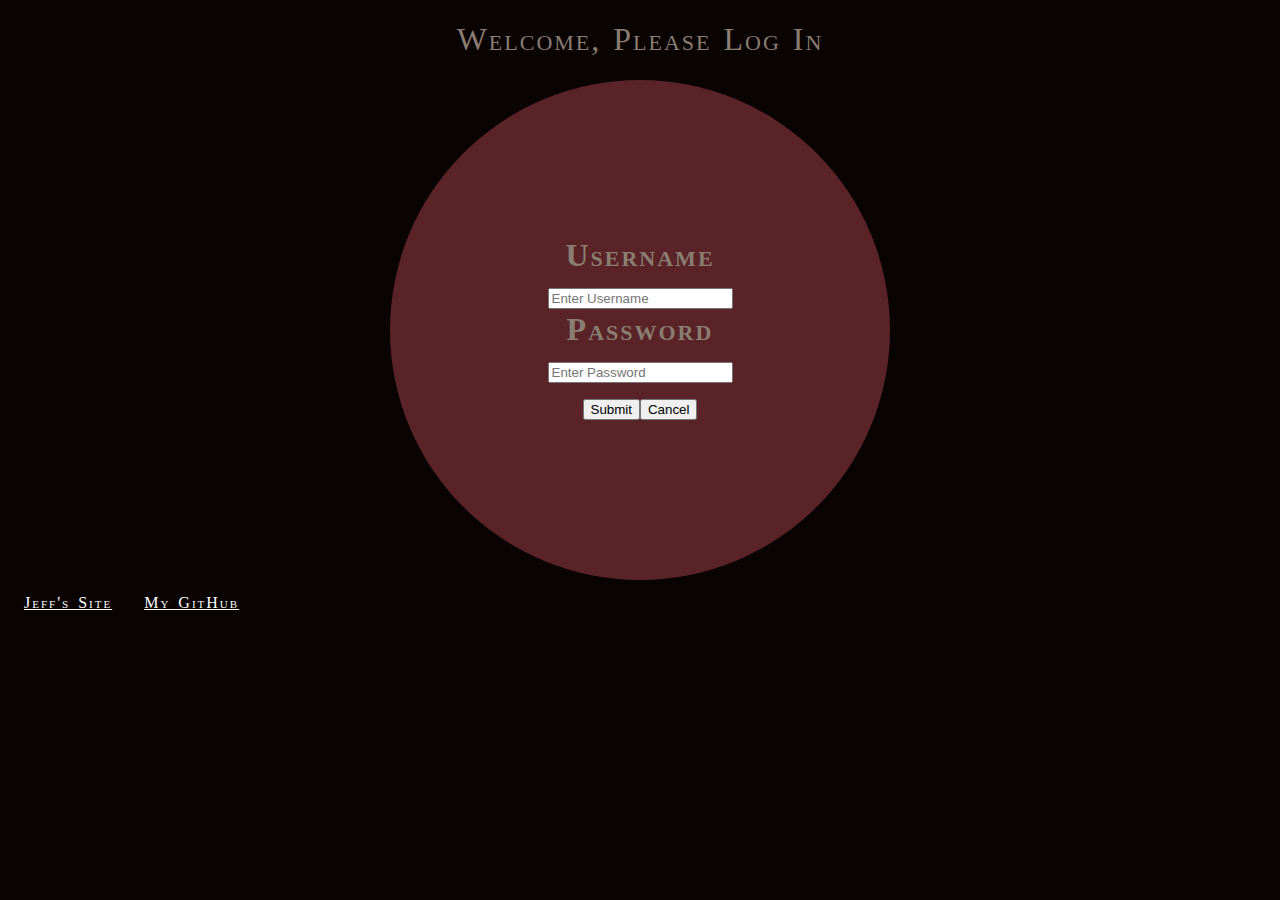
<file: index.html>
<!DOCTYPE html>
<html>
    <head>
        <title>Login Page</title>
        </head>
        <h1>Welcome, Please Log In</h1>
        <h1 style = text-align:center;>
        <div style = "display:flex;justify-content:center;align-items:center;background-color:#5A2328;color:#8A7E72;width:500px;height:500px;position:relative;border-radius:50%;margin-left: auto;margin-right: auto;">
          <div class = "container">
            <label for = "uname"><b>Username</b></label>
            <br>
            <input type = "text" placeholder = "Enter Username" id = "uname" required>
        <br>
            <label for = "psw"><b>Password</b></label>
            <br>
            <input type = "password" placeholder = "Enter Password" id = "psw" required>
        <br>
        <button type = "button" onclick = "myFunction()" >Submit
              <script>
                function myFunction() {
                  if (document.getElementById("uname").value == "AlexBessin")
                    if (document.getElementById("psw").value == "password")
                    window.location.href="loading.html";
                  else {
                    window.alert("Incorrect User/Password");
                  }
                }
              </script>
            <button type = "button" class = "cancelbtn">Cancel</button>
          </div>
        </div>
        <div class = "navbar">
          <a href="https://ict.gctaa.net/">Jeff's Site</a>
          <a href="https://github.com/PotatoAQT">My GitHub</a>
              <i class="fa fa-caret-down"></i>
            </div>
          <style>
            html{
              background-color: #090302;
            }
            h1 {
              text-align: center;
              color: #8A7E72;
            letter-spacing: 2px;
            word-spacing: 2px;
            font-weight: 400;
            text-decoration: none solid rgb(68, 68, 68);
            font-style: normal;
            font-variant: small-caps;
            text-transform: none;
}
            ul {
              list-style-type: none;
            }
            .navnbar {
              overflow: hidden;
              background-color: #AA4465;
              font-family: italic 1.2rem "Fira Sans", serif;
            }
            .navbar a{
              float: left;
              font-size: 16px;
              color: white;
              text-align: center;
              padding: 14px 16px;
            }
            .navbar a:hover, .dropdown:hover .dropbtn {
              background-color: #FFA69E;
            }

            </style>
           
            <form action="action_page.php" method="post">

              </form>
        </body>
    </head>
</a>

</html>
</file>
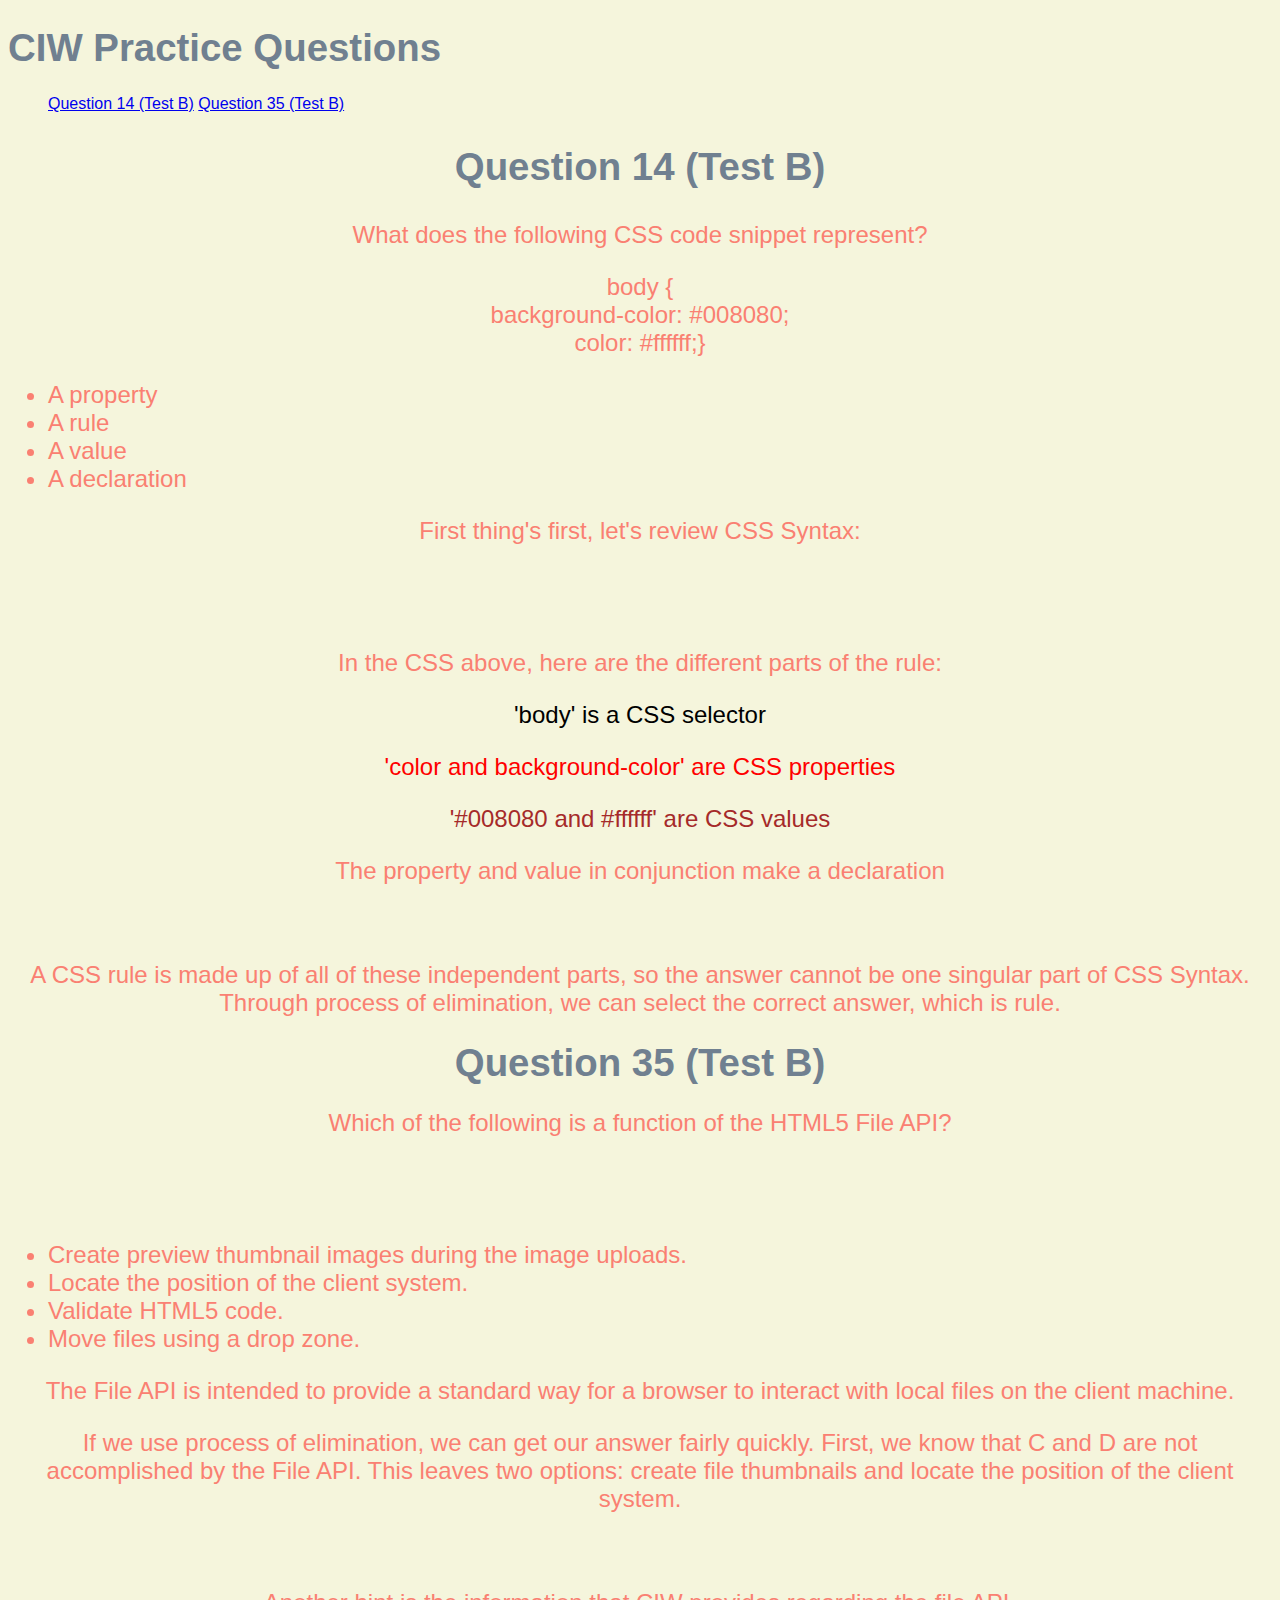
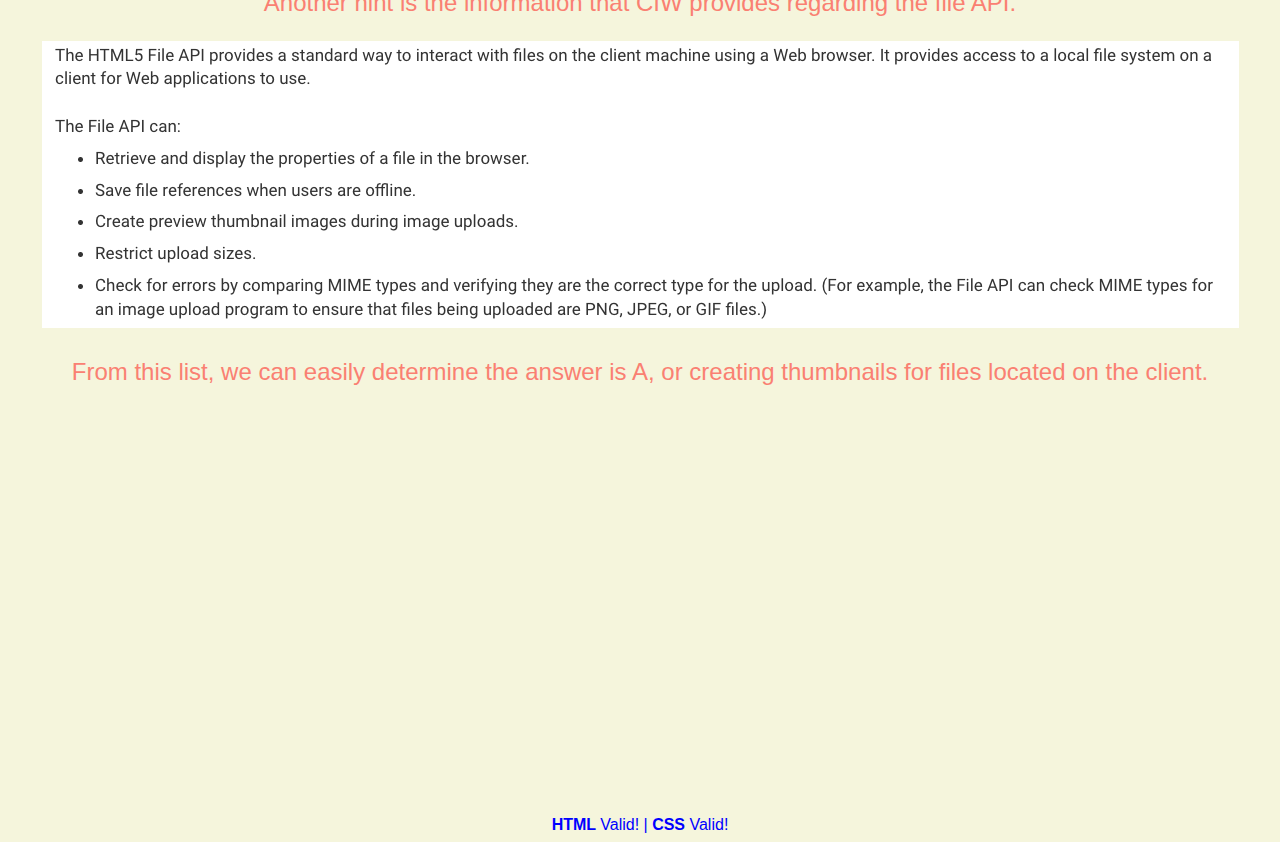
<file: ciwpractice.html>
<!DOCTYPE html>
<html lang="en">
<head>
<meta charset="utf-8">
<title>CIW Practice Questions</title>
<link rel="stylesheet" href="ciw.css">

<script>
  function init() {
  var loc = window.location.href;
  var HTMLvalidLinkStr = 'http://validator.w3.org/check?uri=' + loc;
  var CSSvalidLinkStr = 'http://jigsaw.w3.org/css-validator/validator?uri=' +
                        loc + '?profile=css3';
  document.getElementById("vLink1").setAttribute("href", HTMLvalidLinkStr);
  document.getElementById("vLink2").setAttribute("href", CSSvalidLinkStr);
}

function myFunction() {
    var a = 1;
    var b = 2;
    var c = "the answer is " + a + b;
    document.getElementById("text").innerHTML = "If a is 1 and b is 2 and c is a plus b then that means " + c;
}
</script>
</head>
<body onload="myFunction();init();">

<header>
<h1>CIW Practice Questions</h1>
<ul id="order">
  <!-- <li><a href="#q29">Question 29 (Test A)</a></li> -->
  <li style="display: inline;"><a href="#q3">Question 14 (Test B)</a></li>
  <li style="display: inline;"><a href="#q35">Question 35 (Test B)</a></li>
</ul>
</header>
<a></a>
<main>
<!-- <section>
<h2 id="#q29">Variable Casting</h2>
    <p id="text">
    </p>
    <p style="color:rgb(84, 129, 226);font-size:20px;">
  (This is because they are different variables that are just 
  smooshed together, they aren't treated like a math equation.)
    </p>
    <img src="q29.png" alt="OG Question" style="position:absolute;left:300px;top:400px;width:450px;height:450px;">
    <p style="position:absolute;left:375px;top:350px;color:rgb(221, 84, 226);font-size:19px;">
  This is the original question 29
    </p>
    <img src="q29edit.png" alt="OG Question" style="position:absolute;right:200px;top:400px;width:600px;height:450px;">
    <p style="position:absolute;right:325px;top:350px;color:  rgb(221, 84, 226);font-size:19px;">
  This is my edited version of question 29
    </p>
</section> -->

<section>
<h2 id="q3">Question 14 (Test B)</h2>
<p>What does the following CSS code snippet represent?</p>
<p>
  body {
    <br>
    background-color: #008080;
    <br>
    color: #ffffff;}
</p>
</p>
<ul>
  <li style="text-align: left;">A property</li>
  <li style="text-align: left;">A rule</li>
  <li style="text-align: left;">A value</li>
  <li style="text-align: left;">A declaration</li>
</ul>
<p>First thing's first, let's review CSS Syntax:</p>
<br>
<br>
<p>In the CSS above, here are the different parts of the rule:</p>
<p id="selector">'body' is a CSS selector</p>
<p id="property">'color and background-color' are CSS properties</p>
<p id="value">'#008080 and #ffffff' are CSS values</p>
<p>The property and value in conjunction make a declaration</p>

<br>

<p>A CSS rule is made up of all of these independent parts, so the answer cannot be one singular part of CSS Syntax.
  Through process of elimination, we can select the correct answer, which is rule.
</p>
</section>
<section>
<h2 id="q35">Question 35 (Test B)</h2>
<p>Which of the following is a function of the HTML5 File API?</p>
<br>
<br>
<ul>
  <li style="text-align: left;">Create preview thumbnail images during the image uploads.</li>
  <li style="text-align: left;">Locate the position of the client system.</li>
  <li style="text-align: left;">Validate HTML5 code.</li>
  <li style="text-align: left;">Move files using a drop zone.</li>
</ul>
<p>The File API is intended to provide a standard way for a browser to interact with local files on the client machine.</p>
<p>If we use process of elimination, we can get our answer fairly quickly. First, we know that C and D are not accomplished by the File API. This leaves two options:
  create file thumbnails and locate the position of the client system.
</p>
<br>
<p>Another hint is the information that CIW provides regarding the file API.</p>
<img src="Screen Shot 2023-03-20 at 8.14.51 AM.png">
<br>
<p>From this list, we can easily determine the answer is A, or creating thumbnails for files located on the client.</p>
</section>
</main>
<footer>
  <a id="vLink1"><strong> HTML </strong> Valid! </a> |
  <a id="vLink2"><strong> CSS </strong> Valid! </a>
  </footer>
</body>
</html>
</file>
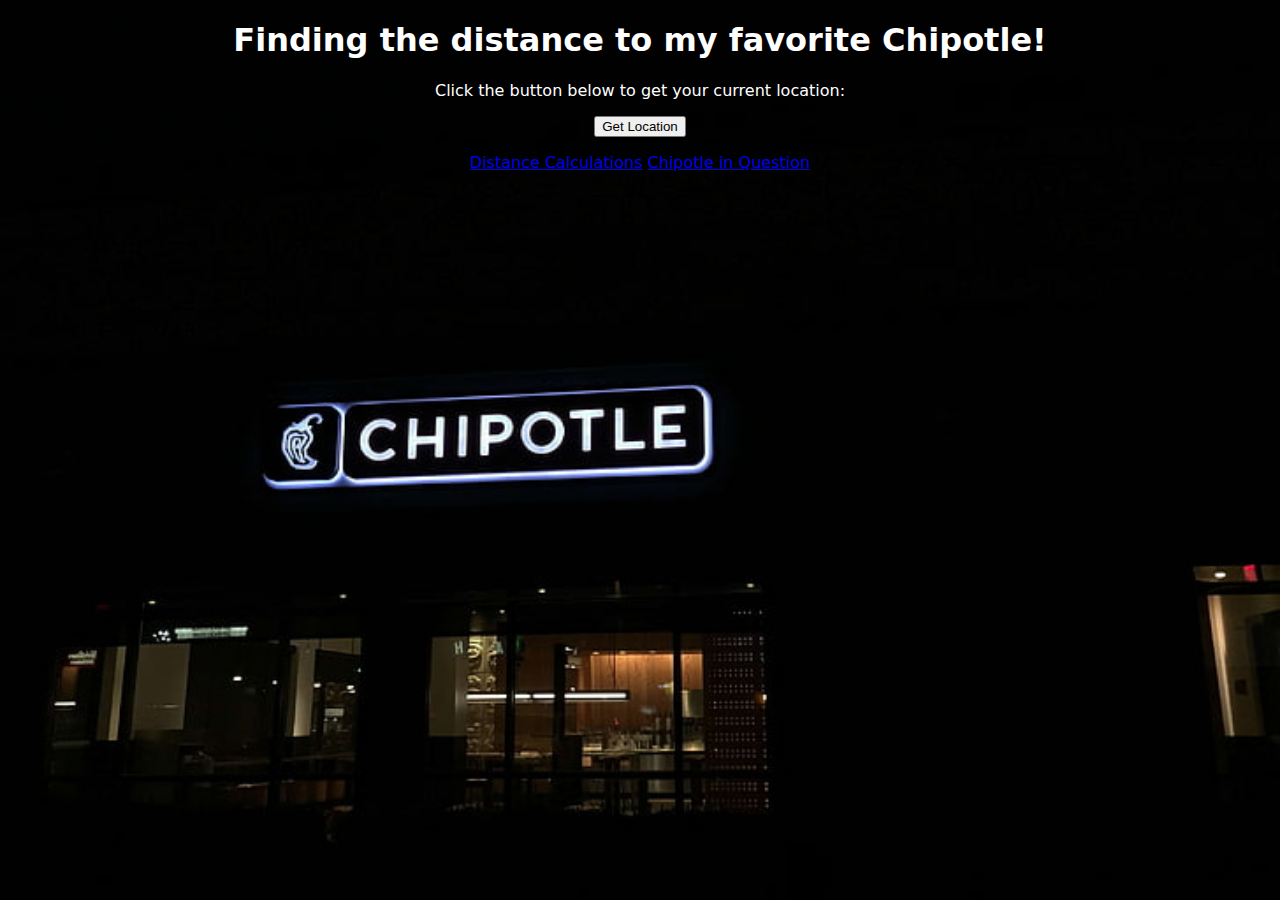
<file: geo.html>
<!DOCTYPE html>
<html>
<head>
	<title>Chipotle Calculator</title>
    <link rel="icon" href="chipotlefavicon.jpg">
</head>
<body>
	<h1>Finding the distance to my favorite Chipotle!</h1>

	<p>Click the button below to get your current location:</p>
	<div>
        <button onclick="getLocation()">Get Location</button>
    <div>

	<p id="demo"></p> 

	<script>
        function distance(lat1, lon1, lat2, lon2, unit) {
  var radlat1 = Math.PI * lat1/180
  var radlat2 = Math.PI * lat2/180
  var radlon1 = Math.PI * lon1/180
  var radlon2 = Math.PI * lon2/180
  var theta = lon1-lon2
  var radtheta = Math.PI * theta/180
  var dist = Math.sin(radlat1) * Math.sin(radlat2) + Math.cos(radlat1) * Math.cos(radlat2) * Math.cos(radtheta);
  dist = Math.acos(dist)
  dist = dist * 180/Math.PI
  dist = dist * 60 * 1.1515
  if (unit=="K") { dist = dist * 1.609344 }
  if (unit=="N") { dist = dist * 0.8684 }
  return dist
}

function chipotleLocation() {
  if (navigator.geolocation) {
    navigator.geolocation.getCurrentPosition(showDistance);
  } else {
    alert("Geolocation is not supported by this browser.");
  }
}

function showDistance(position) {
  var lat1 = position.coords.latitude;
  var lon1 = position.coords.longitude;
  var lat2 = 38.895090
  var lon2 = -77.092210
  var d = distance(lat1, lon1, lat2, lon2, "K");
  alert("You are " + d + " kilometers away from my favorite chipotle!");
}

chipotleLocation();

		function getLocation() {
			if (navigator.geolocation) {
				navigator.geolocation.getCurrentPosition(showPosition);
			} else {
				document.getElementById("demo").innerHTML = "Geolocation is not supported by this browser.";
			}
		}

		function showPosition(position) {
			document.getElementById("demo").innerHTML = "Latitude: " + position.coords.latitude + 
			"<br>Longitude: " + position.coords.longitude;
		}
	</script>
</body>
<footer>
<a href="https://www.movable-type.co.uk/scripts/latlong.html">Distance Calculations</a>
<a href="https://locations.chipotle.com/va/arlington/4520-lee-hwy">Chipotle in Question</a>
</footer>
<style>
    h1 {
        position: relative;
        text-align: center;
        color: white;
        font-family: system-ui, -apple-system, BlinkMacSystemFont, 'Segoe UI', Roboto, Oxygen, Ubuntu, Cantarell, 'Open Sans', 'Helvetica Neue', sans-serif;
    }
    p{
        position: relative;
        text-align: center;
        color: white;
        font-family: system-ui, -apple-system, BlinkMacSystemFont, 'Segoe UI', Roboto, Oxygen, Ubuntu, Cantarell, 'Open Sans', 'Helvetica Neue', sans-serif;
    }
    div{
        text-align: center;
        color: white;
        font-family: system-ui, -apple-system, BlinkMacSystemFont, 'Segoe UI', Roboto, Oxygen, Ubuntu, Cantarell, 'Open Sans', 'Helvetica Neue', sans-serif;
    }
    body{
        background-image: url("chipotlebackground.png");
        background-size:  100%;
    }
</style>
</html>
</file>
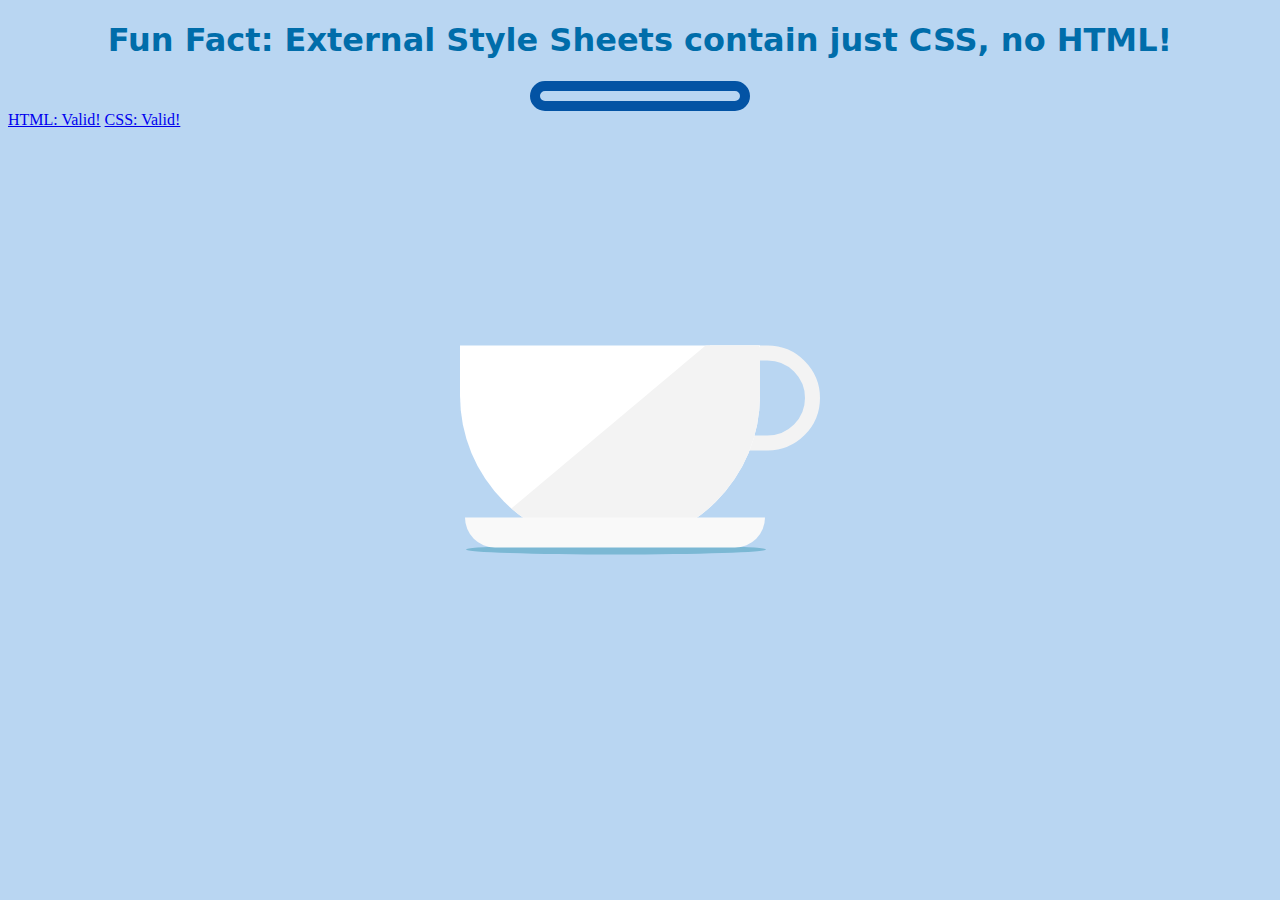
<file: loading.html>
<!DOCTYPE html>
<html>
    <head>
      <link rel="stylesheet" href="stylesheet.css">
      <h1>Fun Fact: External Style Sheets contain just CSS, no HTML!</h1>
<div id="container">
    <div class="steam" id="steam1"> </div>
    <div class="steam" id="steam2"> </div>
    <div class="steam" id="steam3"> </div>
    <div class="steam" id="steam4"> </div>
  
    <div id="cup">
      <div id="cup-body">
        <div id="cup-shade"></div>
      </div>
      <div id="cup-handle"></div>
    </div>
  
    <div id="saucer"></div>
  
    <div id="shadow"></div>
  </div>

  <div class="progress">
    <div class="color"></div>
  </div>
<head>
  <script>
    var timer = setTimeout(function() {
        window.location="homepage.html"
    }, 4000);
</script>
<footer>
  <a href="https://validator.w3.org/nu/?doc=https%3A%2F%2Fpotatoaqt.github.io%2FLogin-Page%2F">HTML: Valid!</a>
  <a href="https://jigsaw.w3.org/css-validator/validator?uri=https%3A%2F%2Fgithub.com%2FPotatoAQT%2FLogin-Page&profile=css3svg&usermedium=all&warning=1&vextwarning=&lang=en">CSS: Valid!</a>
</footer>
  </html>
</file>
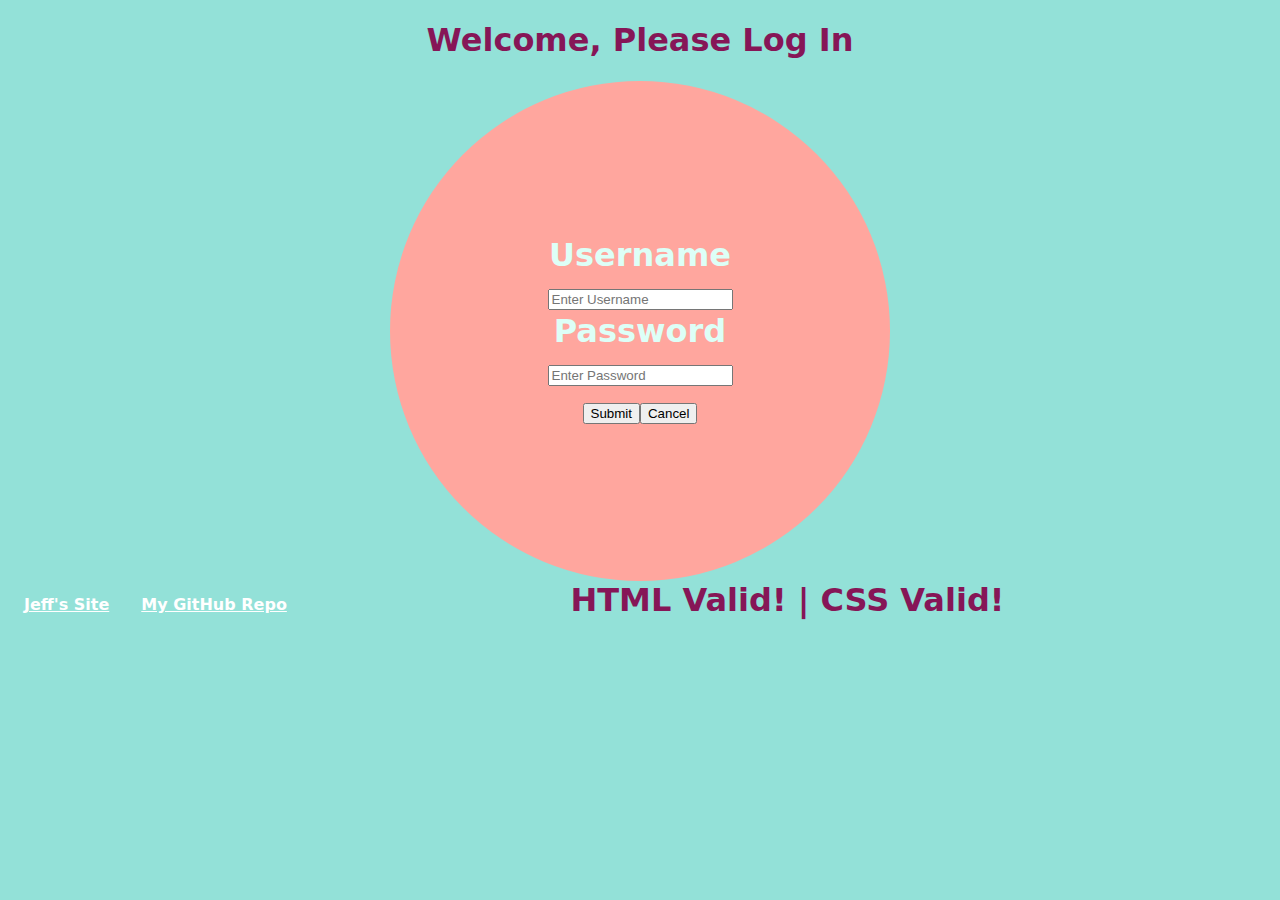
<file: loginpage.html>
<!DOCTYPE html>
<html>
    <head>
        <title>Login Page</title>
        </head>
        <h1>Welcome, Please Log In</h1>
        <h1 style = text-align:center;>
        <div style = "display:flex;justify-content:center;align-items:center;width:500px;height:500px;position:relative;border-radius:50%;background-color:#FFA69E;color:#DDFFF7;margin-left: auto;margin-right: auto;">
          <div class = "container">
            <label for = "uname"><b>Username</b></label>
            <br>
            <input type = "text" placeholder = "Enter Username" id = "uname" required>
        <br>
            <label for = "psw"><b>Password</b></label>
            <br>
            <input type = "password" placeholder = "Enter Password" id = "psw" required>
        <br>
        <button type = "button" onclick = "myFunction()" >Submit
              <script>
                function myFunction() {
                  if (document.getElementById("uname").value == "AlexBessin")
                    if (document.getElementById("psw").value == "password")
                      window.alert("Incorrect User/Password");
                  else {
                    window.alert("Incorrect User/Password");
                  }
                }
              </script>
            <button type = "button" class = "cancelbtn">Cancel</button>
          </div>
        </div>
        <div class = "navbar">
          <a href="https://ict.gctaa.net/">Jeff's Site</a>
          <a href="https://github.com/PotatoAQT/Login-Page-Test">My GitHub Repo</a>
              <i class="fa fa-caret-down"></i>
            </div>
          <style>
            html{
              background-color: #93E1D8;
            }
            h1 {
              text-align: center;
              color: #861657;
              font-family: system-ui, -apple-system, BlinkMacSystemFont, 'Segoe UI', Roboto, Oxygen, Ubuntu, Cantarell, 'Open Sans', 'Helvetica Neue', sans-serif;
            }
            ul {
              list-style-type: none;
            }
            .navnbar {
              overflow: hidden;
              background-color: #AA4465;
              font-family: Arial;
            }
            .navbar a{
              float: left;
              font-size: 16px;
              color: white;
              text-align: center;
              padding: 14px 16px;
            }
            .navbar a:hover, .dropdown:hover .dropbtn {
              background-color: #FFA69E;
            }
            </style>
           
            <form action="action_page.php" method="post">

              </form>
              <footer>
                <a id="vLink1"><strong> HTML </strong> Valid! </a> |
                <a id="vLink2"><strong> CSS </strong> Valid! </a>
                <style>
                  footer {
                    text-align: center;
                  }
                </style>
                </footer>
        </body>
    </head>
</html>
</file>
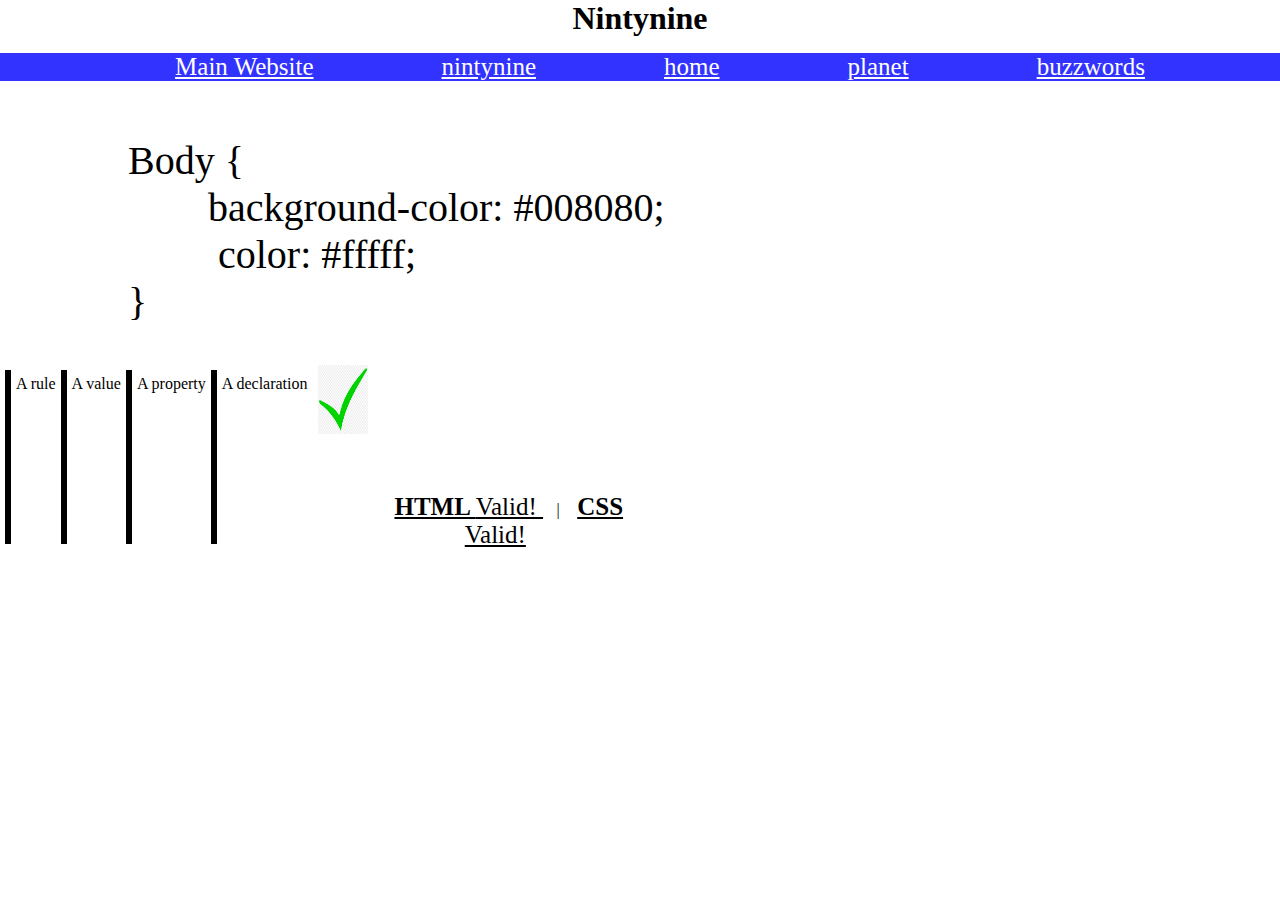
<file: ninetynine.html>
<!DOCTYPE html>
<html lang="en">
<head>
  <style> html {scroll-behavior: smooth;}</style>
  <link rel="stylesheet" href="stylesheet2.css">
  <meta charset="utf-8">
  <title>Deyvi's Awesome Website!</title>
    <script>
        function init() {
          var loc = window.location.href;
          var HTMLvalidLinkStr = 'http://validator.w3.org/check?uri=' + loc;
          var CSSvalidLinkStr = 'http://jigsaw.w3.org/css-validator/validator?uri=' +
                                loc + '?profile=css3';
          document.getElementById("vLink1").setAttribute("href", HTMLvalidLinkStr);
          document.getElementById("vLink2").setAttribute("href", CSSvalidLinkStr);
        }
        window.onload = init;
    
function allowDrop(ev) {
  ev.preventDefault();
}

function drag(ev) {
  ev.dataTransfer.setData("text", ev.target.id);
}

function drop(ev) {
  ev.preventDefault();
  var data = ev.dataTransfer.getData("text");
  ev.target.appendChild(document.getElementById(data));
}

</script>
</head>
<body>
  <main>
    <h1>Nintynine</h1>
    <ul>
      <a href="https://deyuman.github.io/website/">Main Website</a>
      <a href="nintynine.html">nintynine</a>
      <a href="index.html">home</a>
      <a href="planet.html">planet</a>
      <a href="buzzwords.html">buzzwords</a>
      </ul>
  </main>
  <p>
    Body {<br>&nbsp;&nbsp;	&nbsp;	&nbsp;	&nbsp;background-color: #008080;
    <br>&nbsp;	&nbsp;	&nbsp;	&nbsp;	&nbsp;color: #fffff; <br>}
  </p>
  <div class="questions">
    <url id="ans1" ondrop="drop(event)" ondragover="allowDrop(event)"></url><div>A rule</div>
    <url id="ans1" ondrop="drop(event)" ondragover="allowDrop(event)"></url><div>A value</div>
    <url id="ans1" ondrop="drop(event)" ondragover="allowDrop(event)"></url><div>A property</div>
    <url id="ans1" ondrop="drop(event)" ondragover="allowDrop(event)"></url><div>A declaration</div>
  </div>
  <img id="drag1" src="check.png" draggable="true" ondragstart="drag(event)" width="50" height="69">
  <footer>
    <a class="pie" id="vLink1"><strong> HTML </strong> Valid! </a> |
    <a class="pie" id="vLink2"><strong> CSS </strong> Valid! </a>
  </footer>
</body>
</html>
</file>
<file: ciw.css>
body {
    background-color: beige;
}
h1, h2 {
    font-size: 3vw;
    color: slategray;
  }
main {
    text-align: center;
    font-size: 2.5vw;
  }
body, p {
    color: salmon;
    font-family: sans-serif;
  }

#q29 {
    text-align: center;
}

footer, footer>a:visited {
    margin-top: 34%;
    color: blue;
    text-align: center;
}

ul#order {
    display: inline;
    color: salmon;
}

#q3 {
    text-align: center;
    display: block;
}

#q35 {
    display: inline;
    text-align: center;
}

#selector {
    color: black;
}

#property {
    color: red;
}

#value {
    color: brown;
}

section {
    font-size: 24px;
}
</file>
<file: stylesheet.css>
h1{
    color: #006DAA;
    text-align: center;
    font-family: system-ui, -apple-system, BlinkMacSystemFont, 'Segoe UI', Roboto, Oxygen, Ubuntu, Cantarell, 'Open Sans', 'Helvetica Neue', sans-serif;
  }
  body {
    background: #B9D6F2;
  }
  #container {
    position: absolute;
    top: 50%;
    left: 50%;
    transform: translate(-50%, -50%);
    margin: auto;
  }
  .steam {
    position: absolute;
    height: 150px;
    width: 150px;
    border-radius: 50%;
    background-color: #fff;
    margin-top: -75px;
    margin-left: 75px;
    z-index: 0;
    opacity: 0;
  }
  
  #steam1 {
    -webkit-animation: steam1 4s ease-out infinite;
    animation: steam1 4s ease-out infinite;
  }
  
  #steam3 {
    -webkit-animation: steam1 4s ease-out 1s infinite;
    animation: steam1 4s ease-out 1s infinite;
  }
  
  @-webkit-keyframes steam1 {
    0% {transform: translateY(0) translateX(0) scale(0.25); opacity: 0.2;}
    100% {transform: translateY(-200px) translateX(-20px) scale(1); opacity: 0;}
  }
  
  @keyframes steam1 {
    0% {transform: translateY(0) translateX(0) scale(0.25); opacity: 0.2;}
    100% {transform: translateY(-200px) translateX(-20px) scale(1); opacity: 0;}
  }
  
  #steam2 {
    -webkit-animation: steam2 4s ease-out 0.5s infinite;
    animation: steam2 4s ease-out 0.5s infinite;
  }
  
  #steam4 {
    -webkit-animation: steam2 4s ease-out 1.5s infinite;
    animation: steam2 4s ease-out 1.5s infinite;
  }
  
  @-webkit-keyframes steam2 {
    0% {transform: translateY(0) translateX(0) scale(0.25); opacity: 0.2;}
    100% {transform: translateY(-200px) translateX(20px) scale(1); opacity: 0;}
  }
  
  @keyframes steam2 {
    0% {transform: translateY(0) translateX(0) scale(0.25); opacity: 0.2;}
    100% {transform: translateY(-200px) translateX(20px) scale(1); opacity: 0;}
  }
  
  #cup {
    z-index: 1;
  }
  
  #cup-body {
    position: absolute;
    height: 200px;
    width: 300px;
    border-radius: 0 0 150px 150px;
    background-color: #fff;
    margin: auto;
    display: inline-block;
    overflow: hidden;
    z-index: 1;
  }
  
  #cup-shade {
    position: relative;
    height: 300px;
    width: 200px;
    background-color: #F3F3F3;
    display: inline-block;
    margin-left: 42%;
    margin-top: -3px;
    transform: rotate(50deg);
    z-index: 1;
  }
  
  #cup-handle {
    position: relative;
    height: 75px;
    width: 80px;
    border-radius: 0 150px 150px 0;
    border: 15px solid #F3F3F3;
    margin-bottom: 95px;
    margin-left: 250px;
    display: inline-block;
    z-index: 0;
  }
  
  #saucer {
    position: absolute;
    height: 30px;
    width: 300px;  
    border-radius: 0 0 100px 100px;
    background-color: #F9F9F9;
    margin-top: -32px;
    margin-left: 5px;
    z-index: 2;
  }
  
  #shadow {
    height: 10px;
    width: 300px;
    border-radius: 50%;
    margin-top: -5px;
    margin-left: 6px;
    background-color: #7bb8d4;
  }
  
  .progress{
      height: 10px;
      width: 1110%;
      border: 10px solid #0353A4;
      border-radius: 15px;
      width: 200px;
      position: relative;
      margin: auto;
  }
  .progress .color{
      position: center;
      background-color: #ffffff;
      width: 0px;
      height: 10px;
      border-radius: 15px;
      animation: progres 4s infinite linear;    
  }
  @keyframes progres{
      0%{
        width: 0%;
      }
      25%{
          width: 50%;
      }
      50%{
          width: 75%;
      }
      75%{
          width: 85%;
      }
      100%{
          width: 100%;
      }
  };
</file>
<file: stylesheet2.css>
body{
    margin:0;
    display:flex;
    flex-wrap:wrap;
    

}
h1{
    margin:0;
    text-align: center;
}
/*navigation*/
main{
    

    width: 100%;
}
ul {
    text-align: center;
    background-color: rgba(0, 0, 255, 0.8);
    height: auto;
   
   
}
ul.a{
    text-decoration: none;
}
a {
    color:white;
    margin:5%;
    font-size: 25px;
    
    
}
/*navigation*/
footer{
    margin-top:10%;
    text-align:center;
}
.pie{
    color:black;
   
}
p{
    margin-left: 10%;
    margin-right: 10%;
    width:100%;
    font-size: 40px;
}
#ans1{
    border-style: solid;
    border-color: black;
}
div{
    margin: 5px;
}
.questions{
    display: flex;
    flex-direction: row;
    flex-wrap: wrap;
    
    
}
</file>
